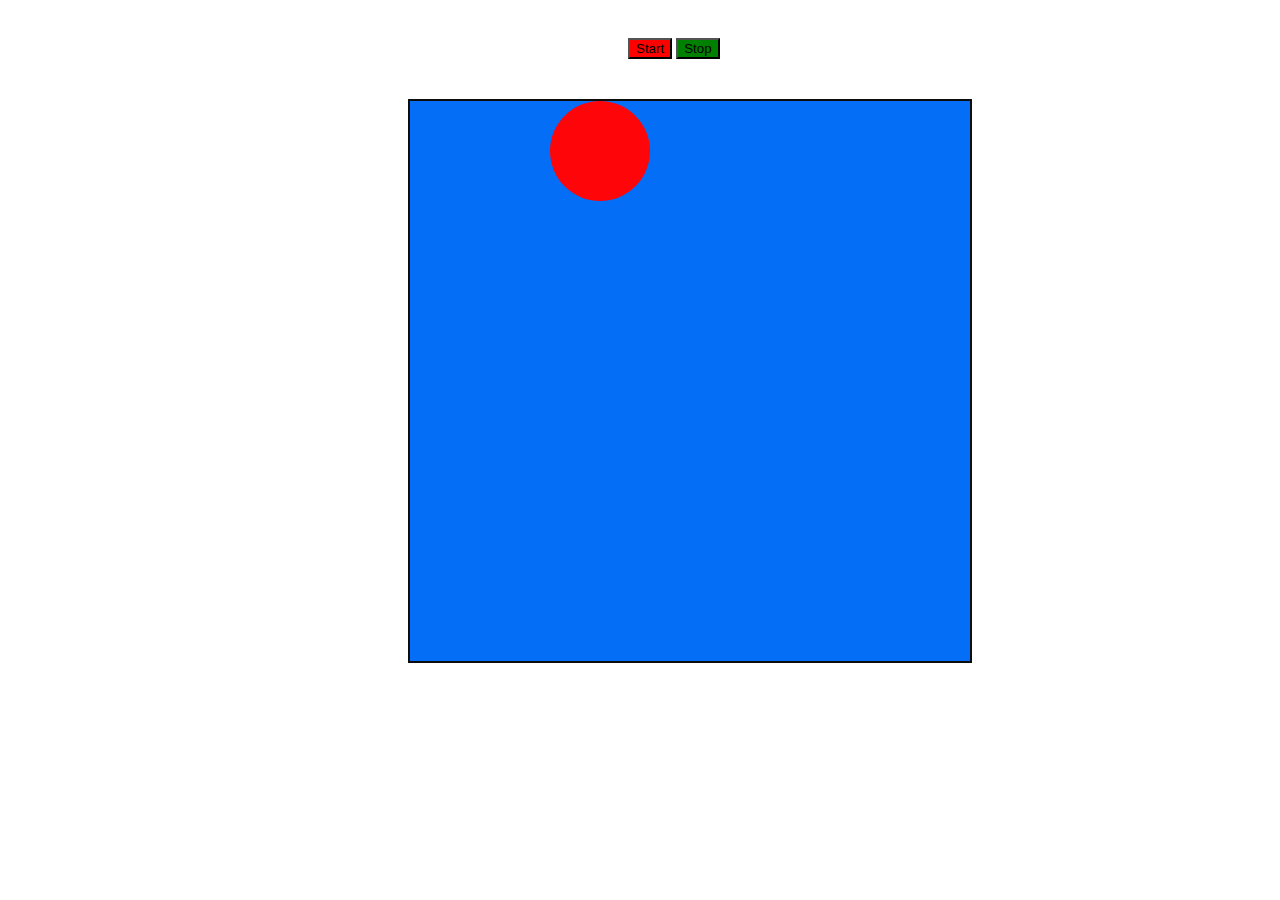
<file: index.html>
<!DOCTYPE html>
<html lang="en">
<head>
   <meta charset="UTF-8">
   <title>Doctype</title>
   <link rel="stylesheet" href="bundle.css">
</head>
<body>
   <button class="start">Start</button>
   <button class="stop">Stop</button>
   <div class="mainBlock">
      <div class="block">
      </div>
  </div>
</body>
<script src="main.js"></script>
</html>
</file>
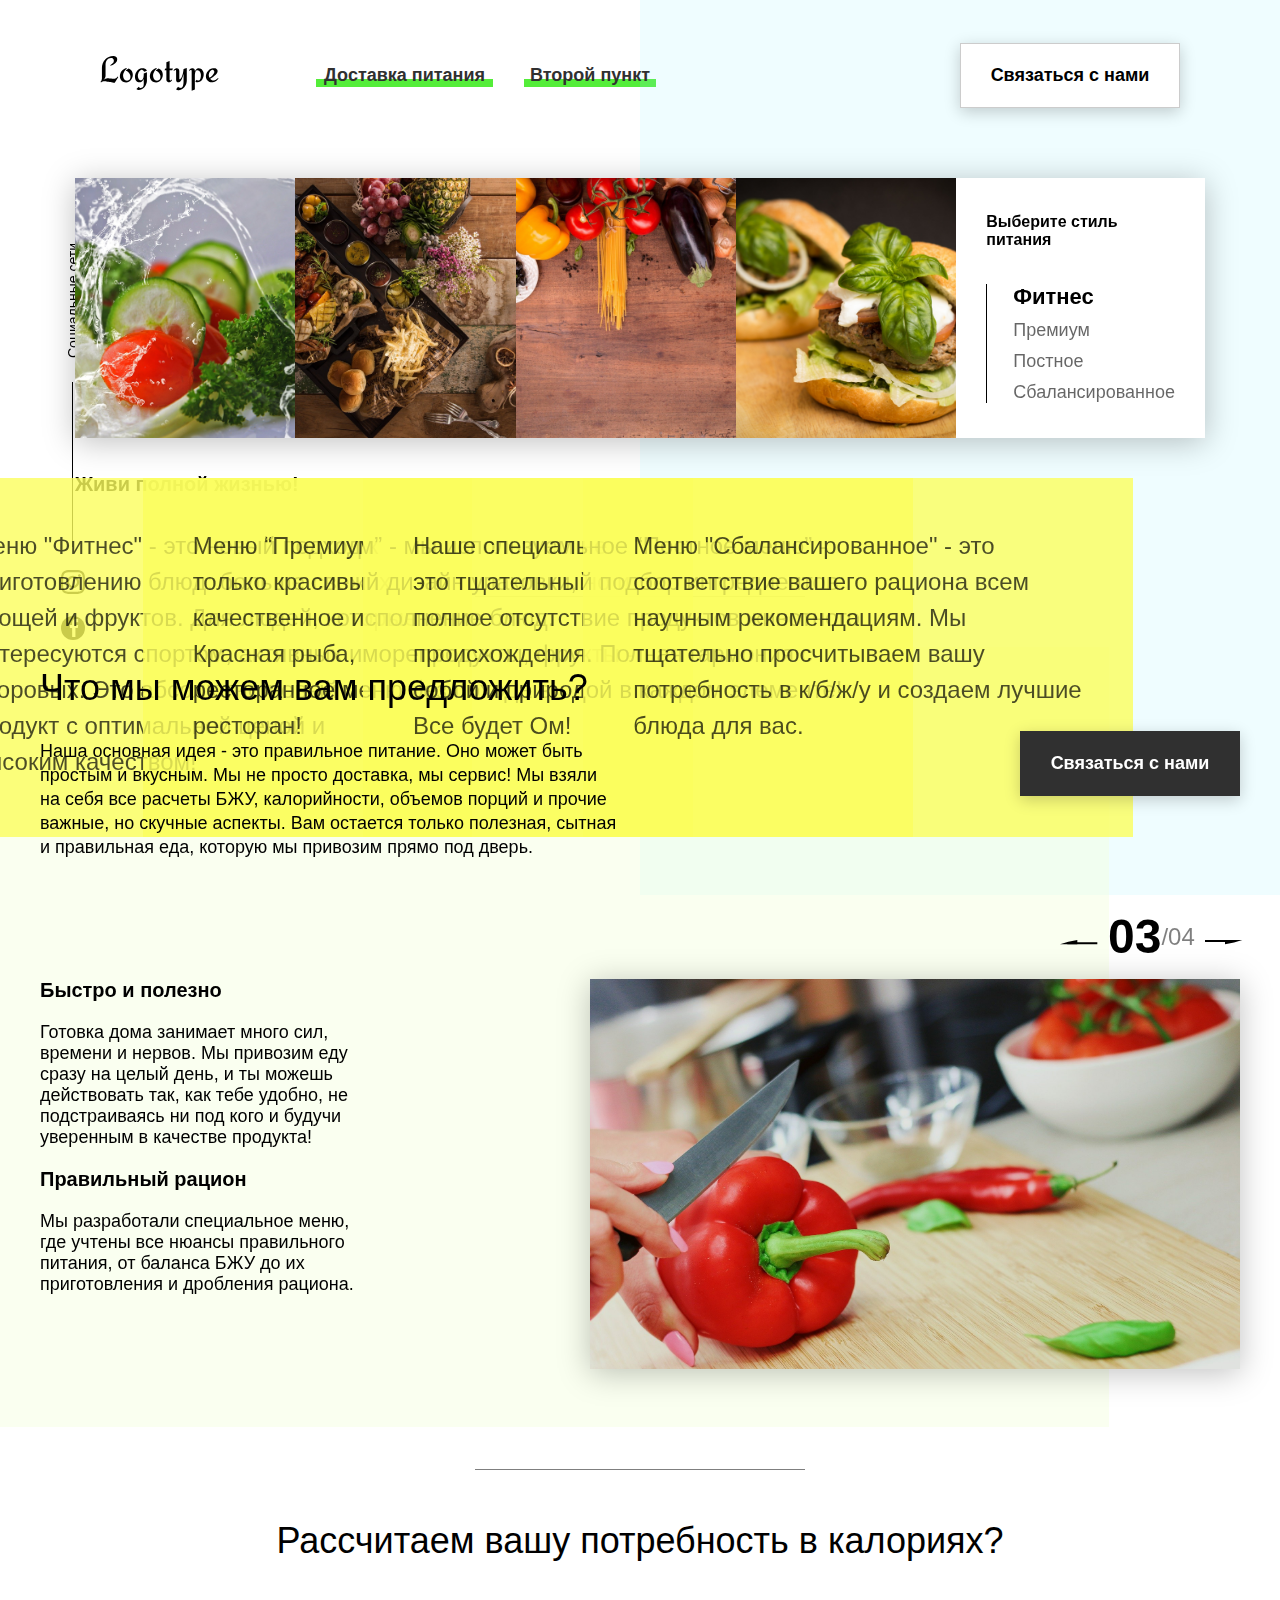
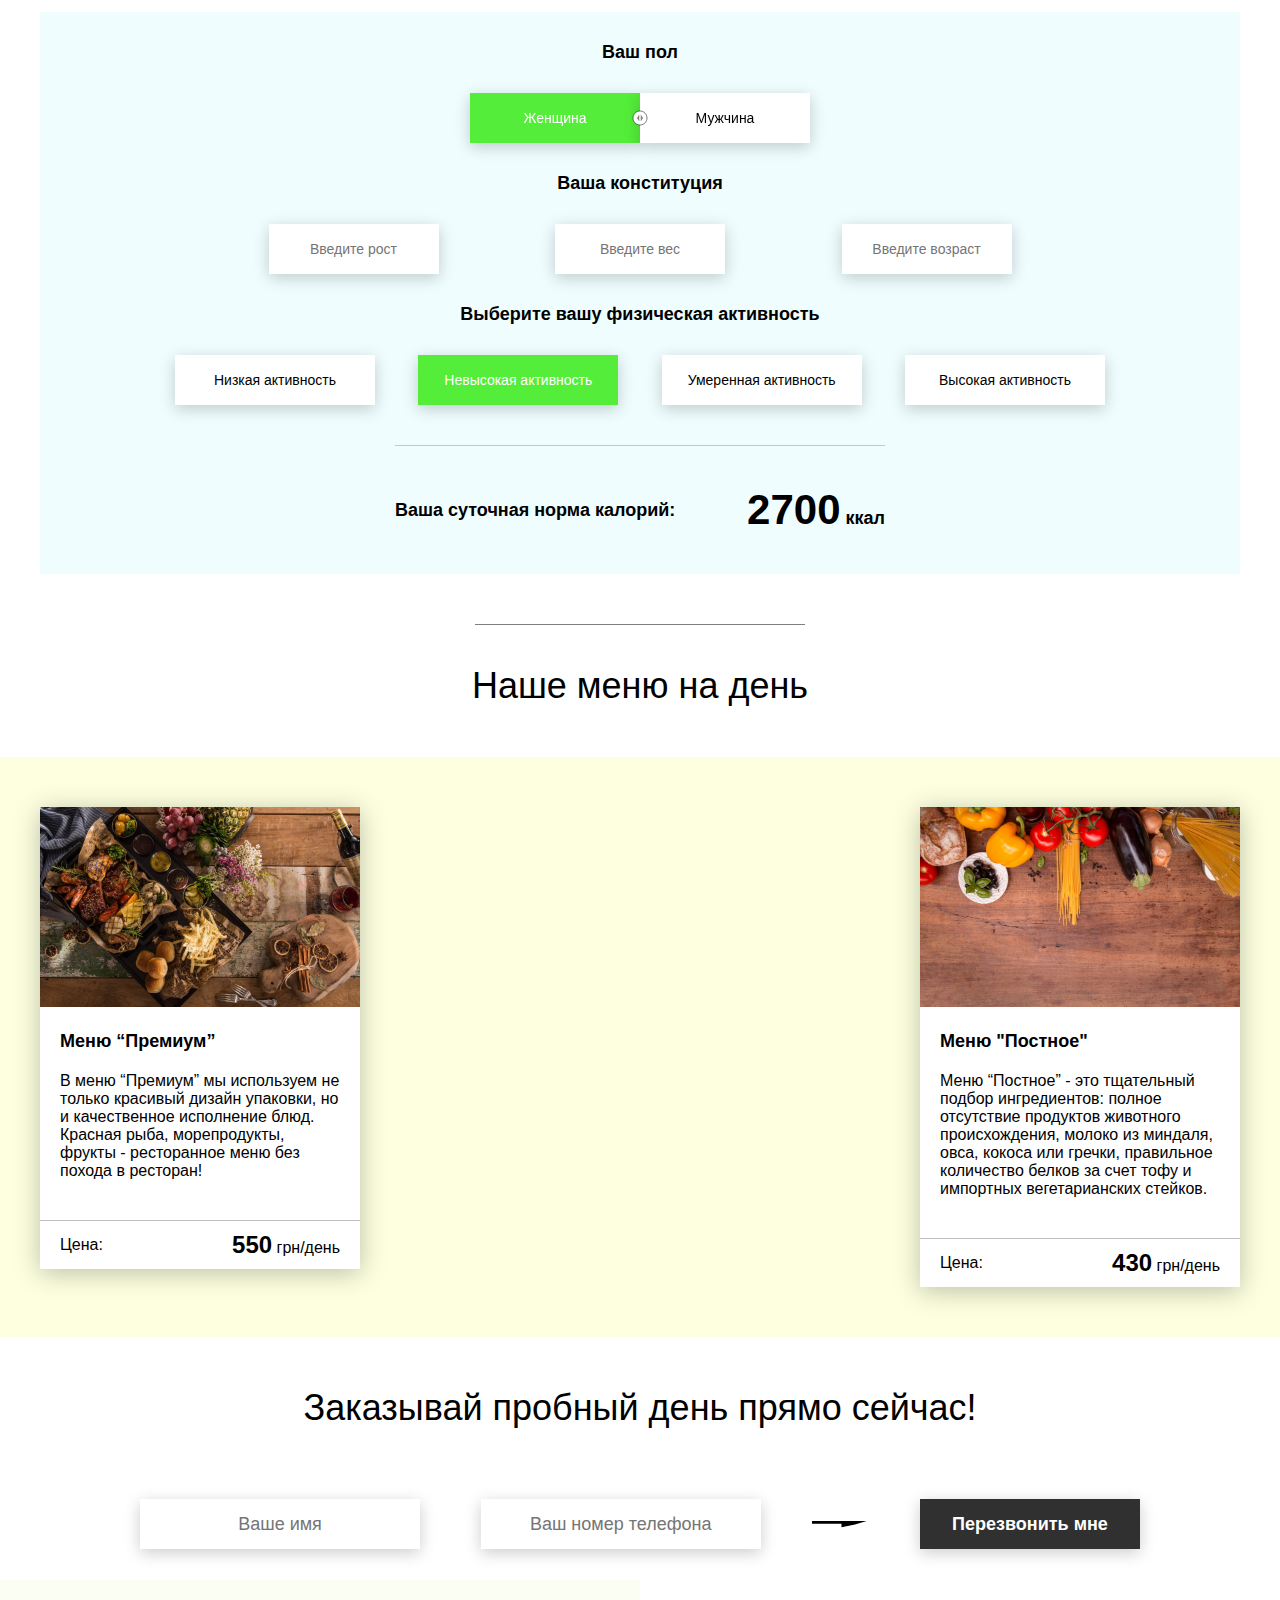
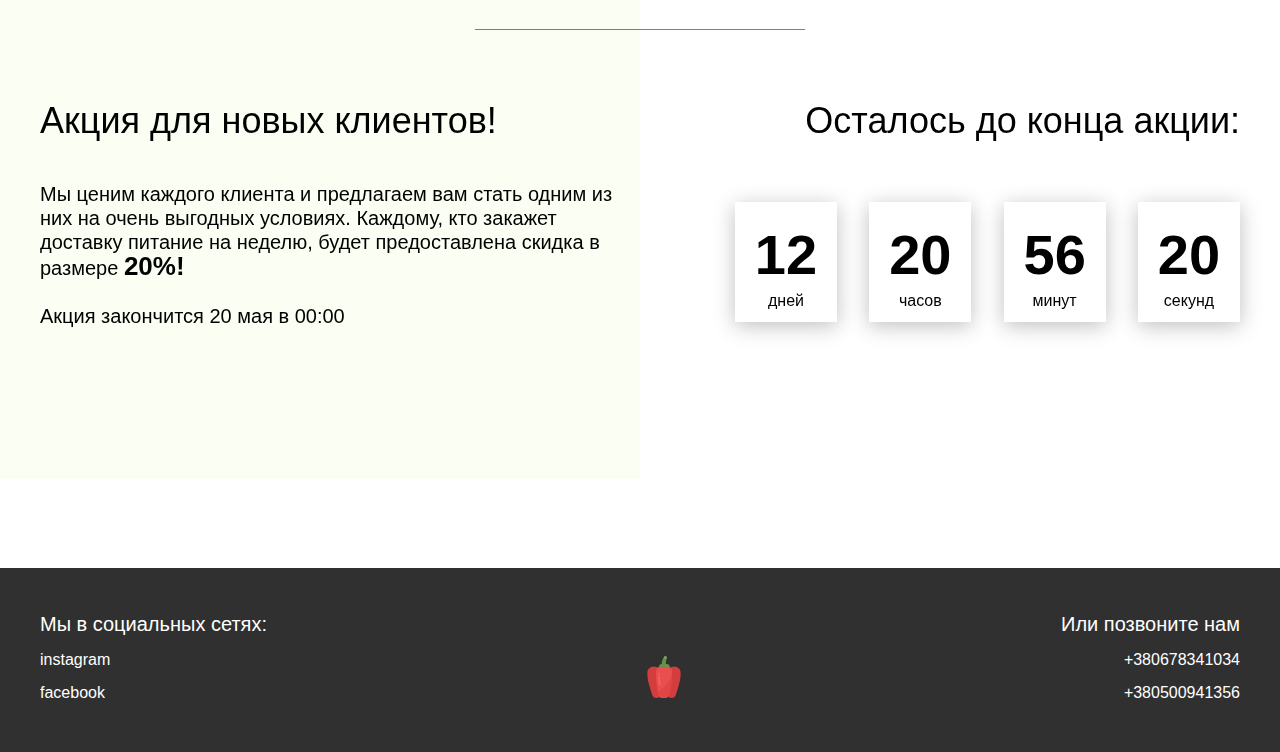
<file: DZ_3-main/DZ_3-main/index.html>
<!DOCTYPE html>
<html lang="en">
<head>
	<meta charset="UTF-8">
	<meta name="viewport" content="width=device-width, initial-scale=1.0">
	<title>Food</title>
	<link rel="stylesheet" href="css/style.css">
</head>
<body>
<header class="header">
	<div class="header__left-block">
		<div class="header__logo">
			<img src="icons/logo.svg" alt="Логотип">
		</div>
		<nav class="header__links">
			<a href="#" class="header__link">Доставка питания</a>
			<a href="#" class="header__link">Второй пункт</a>
		</nav>
	</div>
	<div class="header__right-block">
		<button data-modal class="btn btn_white">Связаться с нами</button>
	</div>
</header>
<div class="sidepanel">
	<div class="sidepanel__text"><span>Социальные сети</span></div>
	<div class="sidepanel__divider"></div>
	<a href="#" class="sidepanel__icon">
		<img src="icons/instagram.svg" alt="instagram">
	</a>
	<a href="#" class="sidepanel__icon">
		<img src="icons/facebook.svg" alt="facebook">
	</a>
</div>

<div class="preview">
	<div class="bgc_blue"></div>
	<div class="container">
		<div class="tabcontainer">
			<div class="tabcontent">
				<img src="img/tabs/vegy.jpg" alt="vegy">
				<div class="tabcontent__descr">
					Меню "Фитнес" - это новый подход к приготовлению блюд: больше свежих овощей и фруктов. Для людей,
					которые интересуются спортом; активных и здоровых. Это абсолютно новый продукт с оптимальной ценой и
					высоким качеством!
				</div>
			</div>
			<div class="tabcontent">
				<img src="img/tabs/elite.jpg" alt="elite">
				<div class="tabcontent__descr">
					Меню “Премиум” - мы используем не только красивый дизайн упаковки, но и качественное исполнение
					блюд. Красная рыба, морепродукты, фрукты - ресторанное меню без похода в ресторан!
				</div>
			</div>
			<div class="tabcontent">
				<img src="img/tabs/post.jpg" alt="post">
				<div class="tabcontent__descr">
					Наше специальное “Постное меню” - это тщательный подбор ингредиентов: полное отсутствие продуктов
					животного происхождения. Полная гармония с собой и природой в каждом элементе! Все будет Ом!
				</div>
			</div>
			<div class="tabcontent">
				<img src="img/tabs/hamburger.jpg" alt="vegy">
				<div class="tabcontent__descr">
					Меню "Сбалансированное" - это соответствие вашего рациона всем научным рекомендациям. Мы тщательно
					просчитываем вашу потребность в к/б/ж/у и создаем лучшие блюда для вас.
				</div>
			</div>
			<div class="tabheader">
				<h3>Выберите стиль питания</h3>
				<div class="tabheader__items">
					<div class="tabheader__item tabheader__item_active">Фитнес</div>
					<div class="tabheader__item">Премиум</div>
					<div class="tabheader__item">Постное</div>
					<div class="tabheader__item">Сбалансированное</div>
				</div>
			</div>
		</div>
		<div class="preview__life">Живи полной жизнью!</div>
	</div>
</div>

<div class="divider"></div>

<div class="offer">
	<div class="bgc_y"></div>
	<div class="container">
		<div class="offer__text">
			<h2 class="title">Что мы можем вам предложить?</h2>
			<div class="offer__descr">
				Наша основная идея - это правильное питание. Оно может быть простым и вкусным. Мы не просто доставка, мы
				сервис! Мы взяли на себя все расчеты БЖУ, калорийности, объемов порций и прочие важные, но скучные
				аспекты. Вам остается только полезная, сытная и правильная еда, которую мы привозим прямо под дверь.
			</div>
		</div>
		<div class="offer__action">
			<button data-modal class="btn btn_dark">Связаться с нами</button>
		</div>
	</div>
	<div class="container">
		<div class="offer__advantages">
			<h2>Быстро и полезно</h2>
			<div class="offer__advantages-text">
				Готовка дома занимает много сил, времени и нервов. Мы привозим еду сразу на целый день, и ты можешь
				действовать так, как тебе удобно, не подстраиваясь ни под кого и будучи уверенным в качестве продукта!
			</div>
			<h2>Правильный рацион</h2>
			<div class="offer__advantages-text">
				Мы разработали специальное меню, где учтены все нюансы правильного питания, от баланса БЖУ до их
				приготовления и дробления рациона.
			</div>
		</div>
		<div class="offer__slider">
			<div class="offer__slider-counter">
				<div class="offer__slider-prev">
					<img src="icons/left.svg" alt="prev">
				</div>
				<span id="current">03</span>
				/
				<span id="total">04</span>
				<div class="offer__slider-next">
					<img src="icons/right.svg" alt="next">
				</div>
			</div>
			<div class="offer__slider-wrapper">
				<div class="offer__slide">
					<img src="img/slider/pepper.jpg" alt="pepper">
				</div>
				<!-- <div class="offer__slide">
					<img src="img/slider/food-12.jpg" alt="food">
				</div>
				<div class="offer__slide">
					<img src="img/slider/olive-oil.jpg" alt="oil">
				</div>
				<div class="offer__slide">
					<img src="img/slider/paprika.jpg" alt="paprika">
				</div> -->
			</div>
		</div>
	</div>
</div>

<div class="divider"></div>

<div class="calculating">
	<div class="container">
		<h2 class="title">Рассчитаем вашу потребность в калориях?
		</h2>
		<div class="calculating__field">
			<div class="calculating__subtitle">
				Ваш пол
			</div>
			<div class="calculating__choose" id="gender">
				<div class="calculating__choose-item calculating__choose-item_active">Женщина</div>
				<div class="calculating__choose-item">Мужчина</div>
			</div>

			<div class="calculating__subtitle">
				Ваша конституция
			</div>
			<div class="calculating__choose calculating__choose_medium">
				<input type="text" id="height" placeholder="Введите рост" class="calculating__choose-item">
				<input type="text" id="weight" placeholder="Введите вес" class="calculating__choose-item">
				<input type="text" id="age" placeholder="Введите возраст" class="calculating__choose-item">
			</div>

			<div class="calculating__subtitle">
				Выберите вашу физическая активность
			</div>
			<div class="calculating__choose calculating__choose_big">
				<div id="low" class="calculating__choose-item">Низкая активность</div>
				<div id="small" class="calculating__choose-item calculating__choose-item_active">Невысокая активность
				</div>
				<div id="medium" class="calculating__choose-item">Умеренная активность</div>
				<div id="high" class="calculating__choose-item">Высокая активность</div>
			</div>

			<div class="calculating__divider"></div>

			<div class="calculating__total">
				<div class="calculating__subtitle">
					Ваша суточная норма калорий:
				</div>
				<div class="calculating__result">
					<span>2700</span> ккал
				</div>
			</div>
		</div>
	</div>
</div>

<div class="divider"></div>

<div class="menu">
	<h2 class="title">Наше меню на день</h2>

	<div class="menu__field">
		<div id="cardWrapper" class="container">
			<div class="menu__item">
				<img src="img/tabs/elite.jpg" alt="elite">
				<h3 class="menu__item-subtitle">Меню “Премиум”</h3>
				<div class="menu__item-descr">В меню “Премиум” мы используем не только красивый дизайн упаковки, но и
					качественное исполнение блюд. Красная рыба, морепродукты, фрукты - ресторанное меню без похода в
					ресторан!
				</div>
				<div class="menu__item-divider"></div>
				<div class="menu__item-price">
					<div class="menu__item-cost">Цена:</div>
					<div class="menu__item-total"><span>550</span> грн/день</div>
				</div>
			</div>
			<div class="menu__item">
				<img src="img/tabs/post.jpg" alt="post">
				<h3 class="menu__item-subtitle">Меню "Постное"</h3>
				<div class="menu__item-descr">Меню “Постное” - это тщательный подбор ингредиентов: полное отсутствие
					продуктов животного происхождения, молоко из миндаля, овса, кокоса или гречки, правильное количество
					белков за счет тофу и импортных вегетарианских стейков.
				</div>
				<div class="menu__item-divider"></div>
				<div class="menu__item-price">
					<div class="menu__item-cost">Цена:</div>
					<div class="menu__item-total"><span>430</span> грн/день</div>
				</div>
			</div>
		</div>
	</div>
</div>

<div class="order">
	<div class="container">
		<div class="title">Заказывай пробный день прямо сейчас!</div>
		<form action="#" class="order__form">
			<input required placeholder="Ваше имя" name="name" type="text" class="order__input">
			<input required placeholder="Ваш номер телефона" name="phone" type="phone" class="order__input">
			<img src="icons/right.svg" alt="right">
			<button class="btn btn_dark btn_min">Перезвонить мне</button>
		</form>
	</div>
</div>

<div class="divider"></div>

<div class="promotion">
	<div class="bgc_y"></div>
	<div class="container">
		<div class="promotion__text">
			<div class="title">Акция для новых клиентов!</div>
			<div class="promotion__descr">
				Мы ценим каждого клиента и предлагаем вам стать одним из них на очень выгодных условиях.
				Каждому, кто закажет доставку питание на неделю, будет предоставлена скидка в размере <span>20%!</span>
				<br><br>
				Акция закончится 20 мая в 00:00
			</div>
		</div>
		<div class="promotion__timer">
			<div class="title">Осталось до конца акции:</div>
			<div class="timer">
				<div class="timer__block">
					<span id="days">12</span>
					дней
				</div>
				<div class="timer__block">
					<span id="hours">20</span>
					часов
				</div>
				<div class="timer__block">
					<span id="minutes">56</span>
					минут
				</div>
				<div class="timer__block">
					<span id="seconds">20</span>
					секунд
				</div>
			</div>
		</div>
	</div>
</div>

<footer class="footer">
	<div class="container">
		<div class="social">
			<div class="subtitle">Мы в социальных сетях:</div>
			<a href="#" class="link">instagram</a>
			<a href="#" class="link">facebook</a>
		</div>
		<div class="pepper">
			<img src="icons/veg.svg" alt="pepper">
		</div>
		<div class="call">
			<div class="subtitle">Или позвоните нам</div>
			<a href="#" class="link">+380678341034</a>
			<a href="#" class="link">+380500941356</a>
		</div>
	</div>
</footer>

<div class="modal">
	<div class="modal__dialog">
		<div class="modal__content">
			<form action="#">
				<div class="modal__close">&times;</div>
				<div class="modal__title">Мы свяжемся с вами как можно быстрее!</div>
				<input required placeholder="Ваше имя" name="name" type="text" class="modal__input">
				<input required placeholder="Ваш номер телефона" name="phone" type="phone" class="modal__input">
				<button class="btn btn_dark btn_min">Перезвонить мне</button>
			</form>
		</div>
	</div>
</div>

</body>
<script src="js/main.js"></script>
</html>
</file>
<file: bundle.css>
.mainBlock {
   width: 560px;
   height: 560px;
   margin-left: 400px;
   margin-top: 40px;
   border: 2px solid rgb(13, 13, 14);
   background-color: rgb(5, 110, 247);
   position: relative;
}
.block {
   position: absolute;
   width: 100px;
   height: 100px;
   background-color: rgb(253, 5, 9);
   border-radius: 50%;
}
.start{
   margin-left: 620px;
   margin-top: 30px;
   background-color: red;
}
.stop{
   background-color: green;
}
</file>
<file: DZ_3-main/DZ_3-main/css/style.css>
* {
    box-sizing: border-box;
    margin: 0;
    padding: 0;
    font-family: Roboto, sans-serif;
}

a {
    text-decoration: none;
}

.btn {
    width: 220px;
    height: 65px;
    display: flex;
    justify-content: center;
    align-items: center;
    background-color: #fff;
    font-size: 18px;
    font-weight: 700;
    border: 1px solid rgba(0, 0, 0, 0.2);
    box-shadow: 0 4px 15px rgba(0, 0, 0, 0.2);
    cursor: pointer;
    transition: 0.3s all;
    outline: 0;
}

.btn_white {
    background-color: #fff;
}

.btn_dark {
    background-color: #303030;
    color: #fff;
    border: none;
}

.btn_min {
    height: 50px;
}

.btn:hover {
    box-shadow: 0 4px 30px rgba(0, 0, 0, 0.3);
}

.container {
    max-width: 1200px;
    margin: 0 auto;
}

.divider {
    width: 330px;
    height: 1px;
    margin: 0 auto;
    background-color: rgba(0, 0, 0, 0.5);
}

.title {
    font-size: 36px;
    font-weight: 400;
}

.header {
    display: flex;
    justify-content: space-between;
    align-items: center;
    height: 150px;
    padding: 0 100px;
}

.header__left-block {
    display: flex;
    justify-content: space-between;
    min-width: 550px;
}

.header__logo {
    max-width: 170px;
}

.header__logo img {
    width: 100%;
}

.header__links {
    display: flex;
    align-items: center;
}

.header__link {
    position: relative;
    margin-right: 45px;
    font-weight: 700;
    font-size: 18px;
    color: #303030;
}

.header__link:after {
    content: "";
    position: absolute;
    display: block;
    width: 110%;
    left: -5%;
    bottom: -1px;
    z-index: -1;
    height: 8px;
    background: #54ed39;
}

.header__link:last-child {
    margin-right: 0;
}

.sidepanel {
    position: fixed;
    left: 60px;
    top: 240px;
    height: 400px;
    width: 25px;
    display: flex;
    flex-direction: column;
    justify-content: space-between;
    align-items: center;
}

.sidepanel__text {
    width: 120px;
    height: 120px;
    font-size: 14px;
}

.sidepanel__text span {
    display: flex;
    transform: rotate(-90deg) translateX(-50px);
}

.sidepanel__divider {
    width: 1px;
    height: 165px;
    background-color: #000;
}

.sidepanel__icon {
    width: 24px;
    height: 24px;
}

.sidepanel__icon img {
    width: 100%;
}

.preview {
    padding: 28px 0 100px 0;
    position: relative;
}

.preview__life {
    font-weight: 700;
    font-size: 20px;
    margin-left: 35px;
    margin-top: 35px;
}

.bgc_blue {
    position: absolute;
    right: 0;
    top: -155px;
    width: 50vw;
    height: 900px;
    background: rgba(146, 242, 255, 0.15);
    z-index: -1;
}

.tabcontainer {
    display: flex;
    width: 1130px;
    margin: 0 auto;
    box-shadow: 0 4px 30px rgba(0, 0, 0, 0.25);
}

.tabcontent {
    width: 850px;
    position: relative;
}

.tabcontent img {
    width: 100%;
    height: 100%;
    object-fit: cover;
}

.tabcontent__descr {
    position: absolute;
    top: 300px;
    right: -177px;
    width: 550px;
    height: 359px;
    background: rgba(251, 254, 93, 0.8);
    padding: 50px;
    font-size: 24px;
    font-weight: 300;
    line-height: 36px;
    color: rgba(0, 0, 0, 0.7);
}

.tabheader {
    width: 280px;
    padding: 35px 30px;
    background-color: #fff;
}

.tabheader h3 {
    font-weight: 700;
    font-size: 16px;
}

.tabheader__items {
    margin-top: 35px;
    padding-left: 26px;
    border-left: 1px solid #000;
}

.tabheader__item {
    font-weight: 700;
    font-size: 18px;
    font-weight: 300;
    margin-top: 10px;
    color: rgba(0, 0, 0, 0.6);
    cursor: pointer;
    transition: 0.3s all;
}

.tabheader__item_active {
    color: #000;
    font-size: 22px;
    font-weight: 700;
}

.offer {
    padding: 70px 0 100px 0;
    position: relative;
}

.offer .container {
    display: flex;
    justify-content: space-between;
}

.offer .bgc_y {
    position: absolute;
    width: 1109px;
    height: 780px;
    background: rgba(243, 255, 222, 0.45);
    z-index: -1;
    top: 50px;
}

.offer__text {
    width: 580px;
}

.offer__descr {
    font-size: 18px;
    margin-top: 30px;
    font-weight: 300;
    line-height: 24px;
}

.offer__action {
    display: flex;
    align-items: center;
    justify-content: flex-end;
}

.offer__advantages {
    width: 330px;
    margin-top: 50px;
}

.offer__advantages h2 {
    font-weight: 700;
    font-size: 20px;
    margin-top: 20px;
}

.offer__advantages h2:first-child {
    margin-top: 70px;
}

.offer__advantages-text {
    margin-top: 20px;
    font-size: 18px;
    font-weight: 300;
    line-height: 21px;
}

.offer__slider {
    width: 650px;
    margin-top: 50px;
    display: flex;
    flex-direction: column;
    align-items: flex-end;
}

.offer__slider-counter {
    display: flex;
    width: 180px;
    align-items: center;
    font-size: 24px;
    color: rgba(0, 0, 0, 0.5);
}

.offer__slider-wrapper {
    width: 100%;
    margin-top: 15px;
    box-shadow: 0 4px 30px rgba(0, 0, 0, 0.25);
}

.offer__slider-prev {
    margin-right: 10px;
    cursor: pointer;
}

.offer__slider-next {
    margin-left: 10px;
    cursor: pointer;
}

.offer__slider #current {
    font-size: 48px;
    font-weight: 700;
    color: #000;
}

.offer__slide {
    width: 100%;
    height: 390px;
}

.offer__slide img {
    width: 100%;
    height: 100%;
    object-fit: cover;
}

.calculating {
    padding: 50px 0;
}

.calculating .title {
    text-align: center;
}

.calculating__field {
    width: 100%;
    margin-top: 50px;
    background: rgba(146, 242, 255, 0.15);
    padding: 30px 0 40px 0;
}

.calculating__subtitle {
    text-align: center;
    font-size: 18px;
    font-weight: 700;
    margin-top: 30px;
}

.calculating__subtitle:first-child {
    margin-top: 0;
}

.calculating #gender:after {
    content: "";
    position: absolute;
    top: 50%;
    transform: translateY(-50%);
    display: block;
    width: 16px;
    height: 16px;
    background: url(../icons/switch.svg) center center/cover no-repeat;
}

.calculating__choose {
    position: relative;
    display: flex;
    margin-top: 30px;
    justify-content: center;
}

.calculating__choose-item {
    display: flex;
    align-items: center;
    justify-content: center;
    width: 170px;
    height: 50px;
    padding: 0 10px;
    background: #fff;
    box-shadow: 0 4px 15px rgba(0, 0, 0, 0.2);
    border: none;
    text-align: center;
    font-size: 14px;
    cursor: pointer;
    outline: 0;
    transition: 0.3s all;
}

.calculating__choose-item_active {
    color: #fff;
    background-color: #54ed39;
}

.calculating__choose_medium {
    width: 743px;
    justify-content: space-between;
    margin: 30px auto 0 auto;
}

.calculating__choose_big {
    width: 930px;
    justify-content: space-between;
    margin: 30px auto 0 auto;
}

.calculating__choose_big .calculating__choose-item {
    width: 200px;
}

.calculating__divider {
    width: 490px;
    height: 1px;
    margin: 40px auto;
    background-color: rgba(0, 0, 0, 0.2);
}

.calculating__total {
    width: 490px;
    margin: 0 auto;
    display: flex;
    justify-content: space-between;
    align-items: center;
}

.calculating__result {
    font-size: 18px;
    font-weight: 700;
}

.calculating__result span {
    font-size: 42px;
}

.menu {
    padding: 40px 0 50px 0;
}

.menu .container {
    display: flex;
    justify-content: space-between;
    align-items: flex-start;
}

.menu .title {
    text-align: center;
}

.menu__field {
    margin-top: 50px;
    padding: 50px 0;
    width: 100%;
    background: rgba(249, 254, 126, 0.25);
}

.menu__item {
    width: 320px;
    min-height: 450px;
    background: #fff;
    box-shadow: 0 4px 25px rgba(0, 0, 0, 0.25);
    font-size: 16px;
    font-weight: 300;
}

.menu__item img {
    width: 100%;
    height: 200px;
    object-fit: cover;
}

.menu__item-subtitle {
    font-weight: 700;
    font-size: 18px;
    padding: 0 20px;
    margin-top: 20px;
}

.menu__item-descr {
    margin-top: 20px;
    padding: 0 20px;
}

.menu__item-divider {
    width: 100%;
    height: 1px;
    background-color: rgba(0, 0, 0, 0.25);
    margin-top: 40px;
}

.menu__item-price {
    display: flex;
    justify-content: space-between;
    align-items: center;
    padding: 10px 20px;
}

.menu__item-price span {
    font-size: 24px;
    font-weight: 700;
}

.order {
    padding-bottom: 80px;
}

.order .title {
    text-align: center;
}

.order__form {
    margin-top: 70px;
    padding: 0 100px;
    display: flex;
    justify-content: space-between;
    align-items: center;
}

.order__form img {
    transform: scale(1.5);
}

.order__input {
    width: 280px;
    height: 50px;
    background: #fff;
    box-shadow: 0 4px 15px rgba(0, 0, 0, 0.2);
    border: none;
    font-size: 18px;
    text-align: center;
    padding: 0 20px;
    outline: 0;
}

.promotion {
    padding: 70px 0 240px 0;
    position: relative;
}

.promotion .container {
    display: flex;
}

.promotion .bgc_y {
    position: absolute;
    width: 50%;
    height: 499px;
    background: rgba(243, 255, 222, 0.35);
    z-index: -1;
    top: -50px;
    left: 0;
}

.promotion__text {
    width: 50%;
}

.promotion__descr {
    margin-top: 40px;
    font-size: 20px;
    line-height: 24px;
    font-weight: 300;
}

.promotion__descr span {
    font-weight: 700;
    font-size: 26px;
}

.promotion__timer {
    width: 50%;
}

.promotion__timer .title {
    text-align: right;
}

.promotion__timer .timer {
    margin-top: 60px;
    padding-left: 95px;
    display: flex;
    justify-content: space-between;
    align-items: center;
}

.promotion__timer .timer__block {
    width: 102px;
    height: 120px;
    background: #fff;
    box-shadow: 0 4px 20px rgba(0, 0, 0, 0.25);
    font-size: 16px;
    font-weight: 300;
    text-align: center;
}

.promotion__timer .timer__block span {
    display: block;
    margin-top: 20px;
    margin-bottom: 5px;
    font-size: 56px;
    font-weight: 700;
}

.footer {
    min-height: 180px;
    background-color: #303030;
    padding: 45px 0 50px 0;
    color: #fff;
}

.footer .container {
    height: 100%;
    display: flex;
    justify-content: space-between;
    align-items: flex-end;
}

.footer .subtitle {
    font-size: 20px;
}

.footer .link {
    display: block;
    margin-top: 15px;
    font-size: 16px;
    color: #fff;
}

.footer .call {
    text-align: right;
}

.modal {
    position: fixed;
    top: 0;
    left: 0;
    z-index: 1050;
    display: none;
    width: 100%;
    height: 100%;
    overflow: hidden;
    background-color: rgba(0, 0, 0, 0.5);
}

.modal__dialog {
    max-width: 500px;
    margin: 40px auto;
}

.modal__content {
    position: relative;
    width: 100%;
    padding: 40px;
    background-color: #fff;
    border: 1px solid rgba(0, 0, 0, 0.2);
    border-radius: 4px;
    max-height: 80vh;
    overflow-y: auto;
}

.modal__close {
    position: absolute;
    top: 8px;
    right: 14px;
    font-size: 30px;
    color: #000;
    opacity: 0.5;
    font-weight: 700;
    border: none;
    background-color: transparent;
    cursor: pointer;
}

.modal__title {
    text-align: center;
    font-size: 22px;
    text-transform: uppercase;
}

.modal__input {
    display: block;
    margin: 20px auto 20px auto;
    width: 280px;
    height: 50px;
    background: #fff;
    box-shadow: 0 4px 15px rgba(0, 0, 0, 0.2);
    border: none;
    font-size: 18px;
    text-align: center;
    padding: 0 20px;
    outline: 0;
}

.modal .btn {
    display: block;
    width: 280px;
    margin: 0 auto;
}
.hide {
    display: none;
}
.show {
    display: block;
}
.fade {
    animation: fade 1.7s linear;
}

@keyframes fade {
    0% {
        opacity: .1;
    }
    100% {
        opacity: 1;
    }
}
</file>
